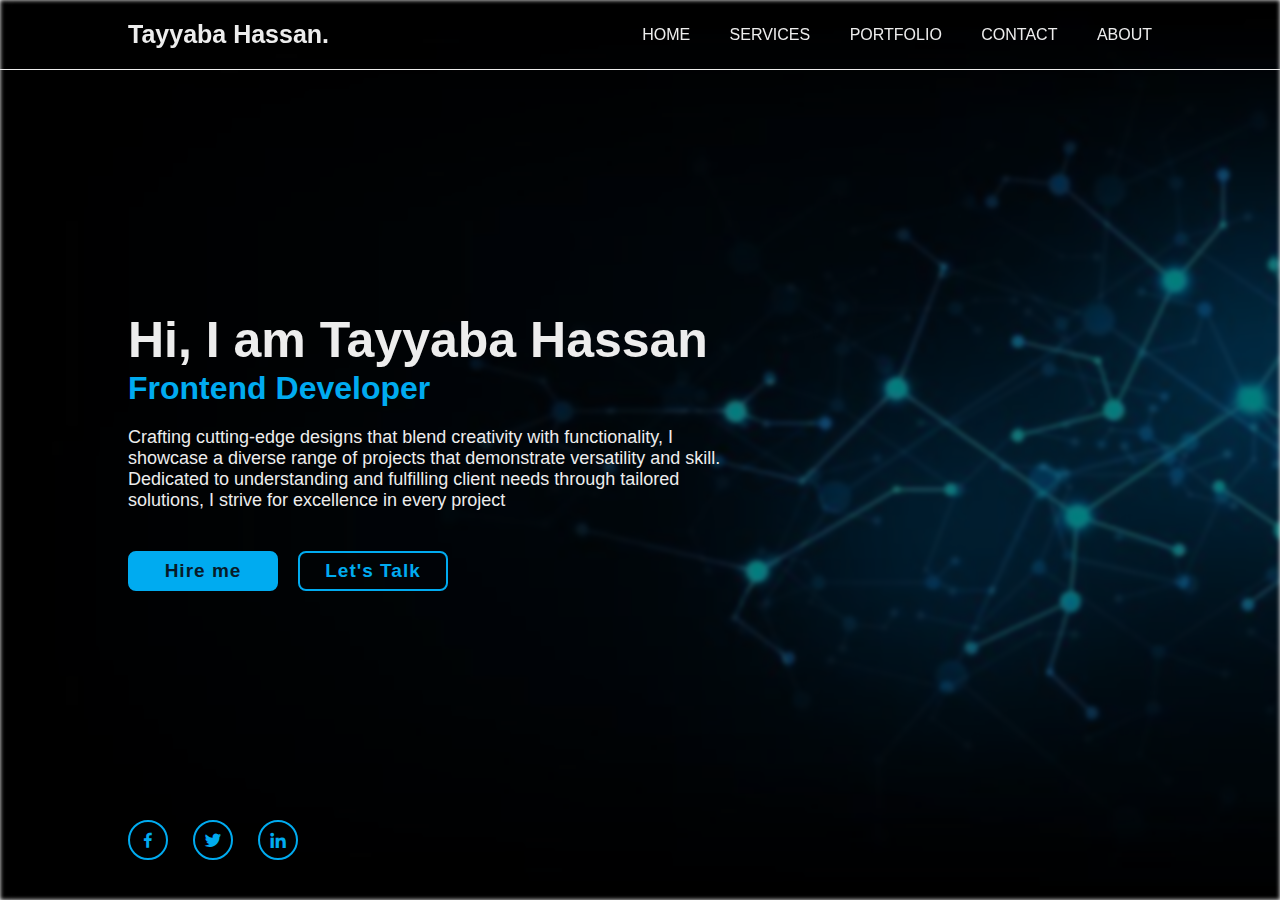
<file: index.html>
<!DOCTYPE html>
<html lang="en">

<head>
    <meta charset="UTF-8">
    <meta http-equiv="X-UA-Compatible" content="IE=edge">
    <meta name="viewport" content="width=device-width, initial-scale=1.0">
    <title>Personal Portfolio Website HTML CSS only | codehal</title>
    <link rel="stylesheet" href="style.css">
    <link href='https://unpkg.com/boxicons@2.1.4/css/boxicons.min.css' rel='stylesheet'>
</head>

<body>
    <header class="header">
        <a href="#" class="logo">Tayyaba Hassan.</a>

        <nav class="navbar">
            <a href="home.html" class="active">HOME</a>
            <a href="Services.html">SERVICES</a>
            
            <a href="portfolio.html">PORTFOLIO</a>
            <a href="contact.html">CONTACT</a>
            <a href="about.html">ABOUT</a>
        </nav>
    </header>


    <section  class="home">
        <div class="home-content">
            <h1>Hi, I am Tayyaba Hassan</h1>
            <h3>Frontend Developer</h3>
            <p>Crafting cutting-edge designs that blend creativity with 
                functionality, I showcase a diverse range of projects that
                 demonstrate versatility and skill. Dedicated to understanding 
                 and fulfilling client needs through tailored solutions, 
                 I strive for excellence 
                in every project</p>
        
        <div class="btn-box">
            <a href="contact.html">Hire me</a>
            <a href="contact.html">Let's Talk</a>
        </div>
        </div>

        <div class="home-sci">
            <a href=""><i class='bx bxl-facebook'></i></a>
            <a href=""><i class='bx bxl-twitter' ></i></a>
            <a href=""><i class='bx bxl-linkedin' ></i></a>
        </div>



    </section>


</body>

</html>
</file>
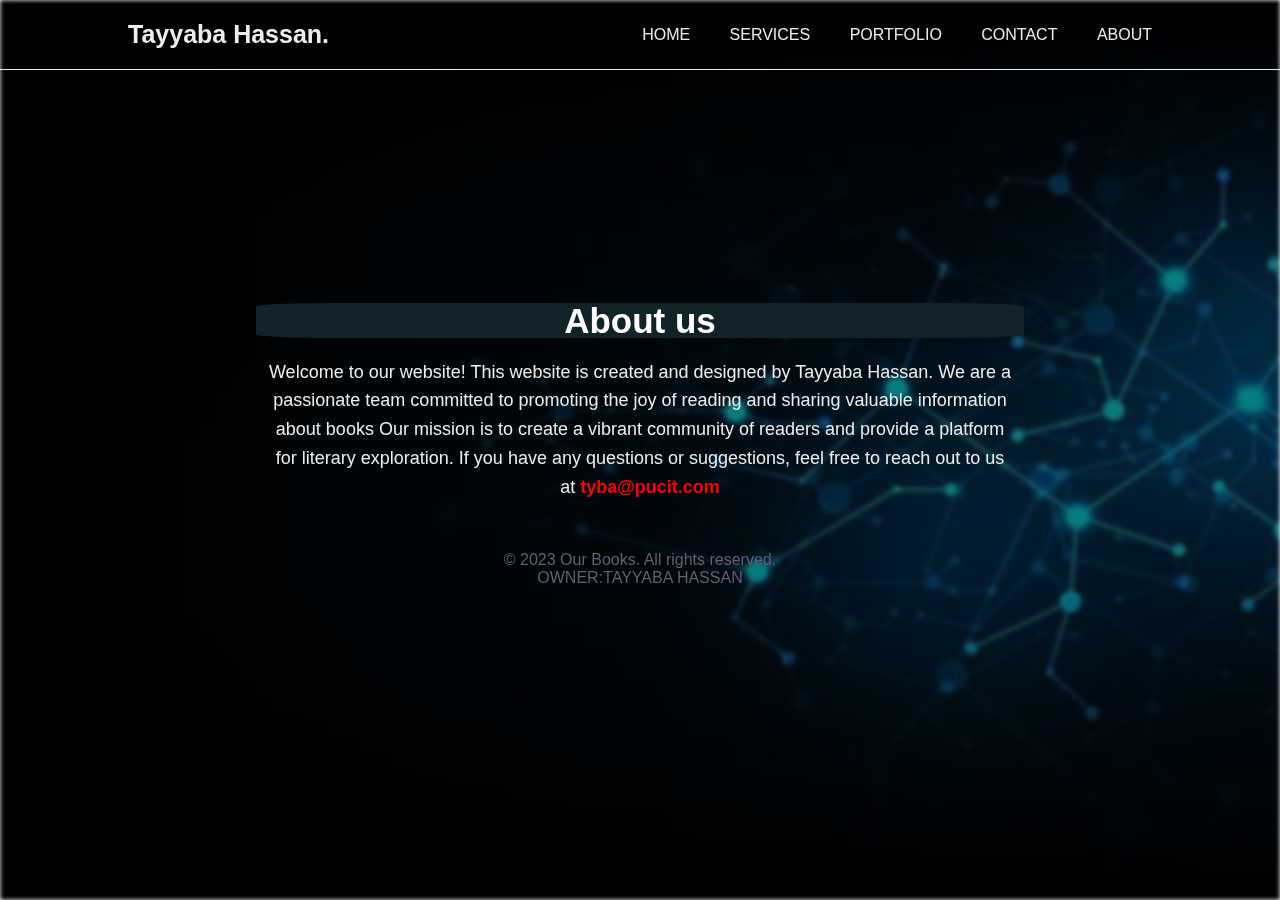
<file: about.html>
<!DOCTYPE html>
<html lang="en">

<head>
    <meta charset="UTF-8">
    <meta http-equiv="X-UA-Compatible" content="IE=edge">
    <meta name="viewport" content="width=device-width, initial-scale=1.0">
    <title>Personal Portfolio Website HTML CSS only | codehal</title>
    <link rel="stylesheet" href="style.css">
    <link href='https://unpkg.com/boxicons@2.1.4/css/boxicons.min.css' rel='stylesheet'>
</head>
<body>
    
    <header class="header">
        <a href="#" class="logo">Tayyaba Hassan.</a>

        <nav class="navbar">
            <a href="home.html" class="active">HOME</a>
            <a href="Services.html">SERVICES</a>
            <a href="portfolio.html">PORTFOLIO</a>
            <a href="contact.html">CONTACT</a>
            <a href="about.html">ABOUT</a>
        </nav>
    </header>
      


      <section class="about">
        <div class="about-content">
        <h1>About us</h1>


    <p>  Welcome to our website! This website is created and designed by Tayyaba Hassan. We are a passionate team committed to promoting the joy of reading and sharing
        valuable information about books
    Our mission is to create a vibrant community of readers and provide a platform for literary exploration. If
    you have any questions or suggestions, feel free to reach out to us at <span class="email">tyba@pucit.com</span>
    </p>
    <footer>
        &copy; 2023 Our Books. All rights reserved.<br>
        OWNER:TAYYABA HASSAN
        </footer>
    </div>
    </section>
    </body>
    </html>
</file>
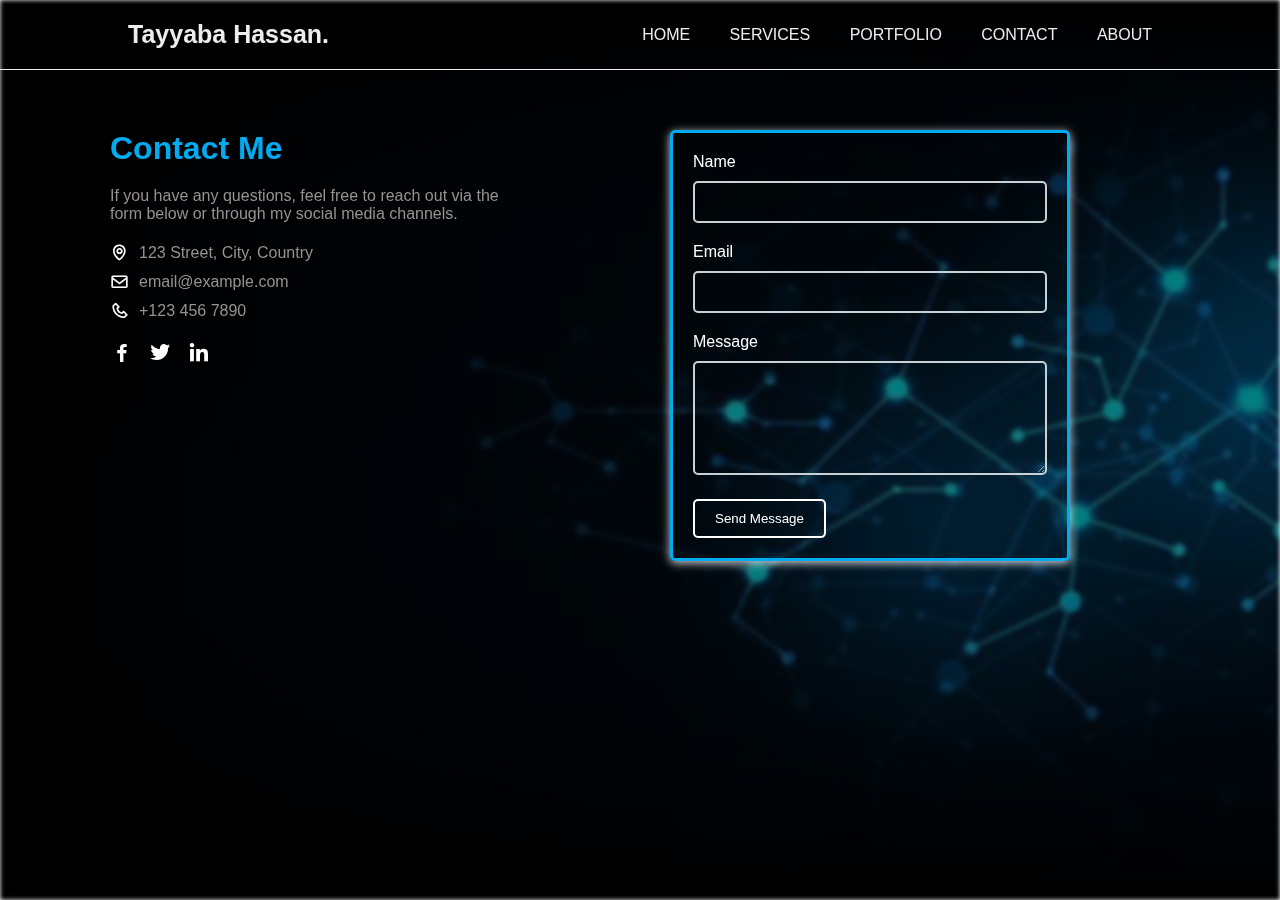
<file: contact.html>
<!DOCTYPE html>
<html lang="en">

<head>
    <meta charset="UTF-8">
    <meta http-equiv="X-UA-Compatible" content="IE=edge">
    <meta name="viewport" content="width=device-width, initial-scale=1.0">
    <title>Contact | Tayyaba Hassan</title>
    <link rel="stylesheet" href="style.css">
    <link href='https://unpkg.com/boxicons@2.1.4/css/boxicons.min.css' rel='stylesheet'> <!-- Ensure this path is correct -->
</head>
<style>

    /* Contact Section */
.contact {
    padding: 20px 0;
    position:fixed;
}

.container {
    display: flex;
    flex-wrap: wrap;
    justify-content: space-between;
    max-width: 1300px;
    margin: 60px;
    padding:  30px;
    position: fixed;
}

.contact-info, .contact-form {
    flex: 1;
    min-width: 300px;
    padding: 20px;
    margin-right: 100px;
}

.contact-info h2 {
    margin-bottom: 20px;
    font-size: 2rem;
    color: #00abf0; /* Match with your theme color */
}

.contact-info p {
    margin-bottom: 20px;
    color: #989191; /* Match with your theme color */
}

.info-list {
    list-style: none;
    margin-bottom: 20px;
    color: #989191 /* Match with your theme color */
}

.info-list li {
    margin-bottom: 10px;
    display: flex;
    align-items: center;
}

.info-list li i {
    margin-right: 10px;
    font-size: 1.2rem;
    color: #fff; /* Match with your theme color */
}

.social-icons a {
    display: inline-block;
    margin-right: 10px;
    font-size: 1.5rem;
    color:#fff; /* Match with your theme color */
}

.social-icons a:hover {
    color: #555;
}

.contact-form form {
    background: transparent;
    padding: 20px;
    border-radius: 5px;
    border:3px solid #00abf0;
    box-shadow: 0 2px 10px rgba(249, 251, 252, 0.851);
    margin-left: 10px;
}

.contact-form .form-group {
    margin-bottom: 20px;
}

.contact-form label {
    background: transparent;
    display: block;
    margin-bottom: 10px;
    color:#fff; /* Match with your theme color */
}

.contact-form input, .contact-form textarea {
    width: 100%;
    padding: 10px;
    border: 2px solid #c9d1d5;
    border-radius: 5px;
    font-size: 1rem;
    color:#fff; /* Match with your theme color */
    background: transparent; /* Slightly transparent white background */
}

.contact-form button.btn {
    display: inline-block;
    background: transparent; /* Match with your theme color */
    color: #fff;
    padding: 10px 20px;
    border: 2px solid #fff;
    border-radius: 5px;
    cursor: pointer;
}

.contact-form button.btn:hover {
    background: #555;
}


</style>
<body>
    <header class="header">
        <a href="#" class="logo">Tayyaba Hassan.</a>

        <nav class="navbar">
            <a href="home.html" class="active">HOME</a>
            <a href="Services.html">SERVICES</a>
            <a href="portfolio.html">PORTFOLIO</a>
            <a href="contact.html">CONTACT</a>
            <a href="about.html">ABOUT</a>
        </nav>
    </header>

    <section class="contact">
        <div class="container">
            <div class="contact-info">
                <h2>Contact Me</h2>
                <p>If you have any questions, feel free to reach out via the form below or through my social media channels.</p>
                <ul class="info-list">
                    <li><i class='bx bx-map'></i> 123 Street, City, Country</li>
                    <li><i class='bx bx-envelope'></i> email@example.com</li>
                    <li><i class='bx bx-phone'></i> +123 456 7890</li>
                </ul>
                <div class="social-icons">
                    <a href="#"><i class='bx bxl-facebook'></i></a>
                    <a href="#"><i class='bx bxl-twitter'></i></a>
                    <a href="#"><i class='bx bxl-linkedin'></i></a>
                </div>
            </div>

            <div class="contact-form">
                <form action="submit_form.php" method="post">
                    <div class="form-group">
                        <label for="name">Name</label>
                        <input type="text" id="name" name="name" required>
                    </div>
                    <div class="form-group">
                        <label for="email">Email</label>
                        <input type="email" id="email" name="email" required>
                    </div>
                    <div class="form-group">
                        <label for="message">Message</label>
                        <textarea id="message" name="message" rows="5" required></textarea>
                    </div>
                    <button type="submit" class="btn">Send Message</button>
                </form>
            </div>
        </div>
    </section>

</body>

</html>
</file>
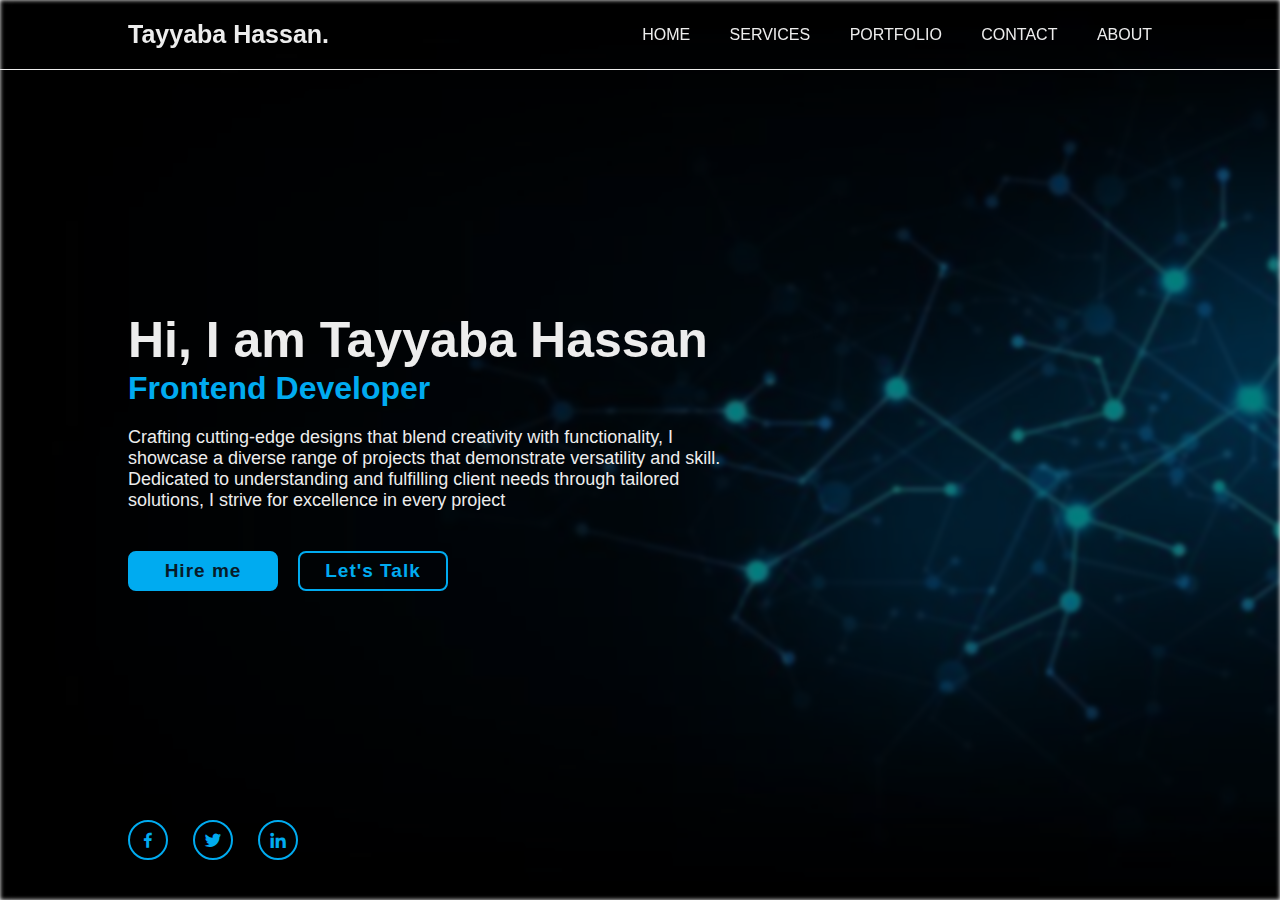
<file: home.html>
<!DOCTYPE html>
<html lang="en">

<head>
    <meta charset="UTF-8">
    <meta http-equiv="X-UA-Compatible" content="IE=edge">
    <meta name="viewport" content="width=device-width, initial-scale=1.0">
    <title>Personal Portfolio Website HTML CSS only | codehal</title>
    <link rel="stylesheet" href="style.css">
    <link href='https://unpkg.com/boxicons@2.1.4/css/boxicons.min.css' rel='stylesheet'>
</head>

<body>
    <header class="header">
        <a href="#" class="logo">Tayyaba Hassan.</a>

        <nav class="navbar">
            <a href="home.html" class="active">HOME</a>
            <a href="Services.html">SERVICES</a>
            <a href="portfolio.html">PORTFOLIO</a>
            <a href="contact.html">CONTACT</a>
            <a href="about.html">ABOUT</a>
        </nav>
    </header>


    <section  class="home">
        <div class="home-content">
            <h1>Hi, I am Tayyaba Hassan</h1>
            <h3>Frontend Developer</h3>
            <p>Crafting cutting-edge designs that blend creativity with 
                functionality, I showcase a diverse range of projects that
                 demonstrate versatility and skill. Dedicated to understanding 
                 and fulfilling client needs through tailored solutions, 
                 I strive for excellence 
                in every project</p>
        
        <div class="btn-box">
            <a href="#">Hire me</a>
            <a href="#">Let's Talk</a>
        </div>
        </div>

        <div class="home-sci">
            <a href=""><i class='bx bxl-facebook'></i></a>
            <a href=""><i class='bx bxl-twitter' ></i></a>
            <a href=""><i class='bx bxl-linkedin' ></i></a>
        </div>
        



    </section>


</body>

</html>
</file>
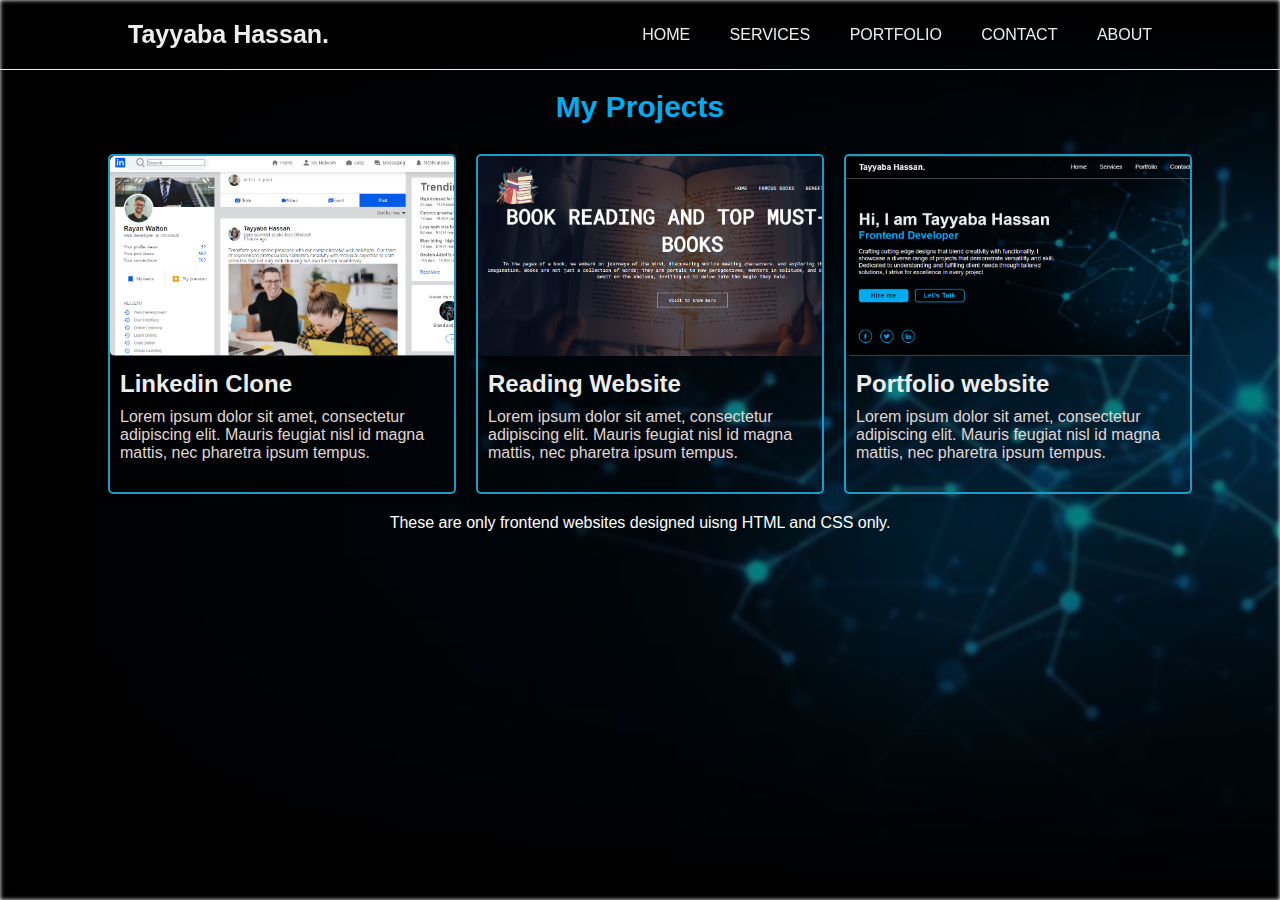
<file: portfolio.html>
<!DOCTYPE html>
<html lang="en">

<head>
    <meta name="viewport" content="width=device-width, initial-scale=1.0">
    <title>Personal Portfolio | Tayyaba Hassan</title>
    <link rel="stylesheet" href="style.css">
    <link href='https://unpkg.com/boxicons@2.1.4/css/boxicons.min.css' rel='stylesheet'>
</head>

<body>
    <header class="header">
        <a href="#" class="logo">Tayyaba Hassan.</a>
        <nav class="navbar">
          <a href="home.html" class="active">HOME</a>
          <a href="Services.html">SERVICES</a>
          <a href="portfolio.html">PORTFOLIO</a>
          <a href="contact.html">CONTACT</a>
          <a href="about.html">ABOUT</a>
        </nav>
    </header>

    <style>

      /* Portfolio Section */
.portfolio {
    margin-top: 50px;
    padding: 40px 0;
    background: transparent;
    /* Adjust to match your theme */
    position: relative;
}

.container {
    max-width: 1200px;
    display: flex;
    margin: auto;
    flex-wrap: wrap;
    padding: 0 20px;
    display: flex;
    justify-content: center;
}

.portfolio-item {
    width: 30%;
    border: 2px solid #1b9bc6;
    background: transparent;
    /* Adjust to match your theme */
    border-radius: 5px;
    overflow: hidden;
    box-shadow: 0 0 10px rgba(0, 0, 0, 0.1);
    transition: transform 0.3s ease;
    margin-bottom: 0px;
    margin-left: 20px;
    
}

.portfolio-item:hover {
    transform: translateY(-15px);
}

.portfolio-img {
    width: 100%;
}

.portfolio-img img {
    height: auto;
    border-top-left-radius: 5px;
    border-bottom-left-radius: 5px;
    max-height: 200px;
    object-fit: cover;
}
.portfolio h1{
  text-align: center;
  margin-bottom: 30px;
  font-size: 30px;
  color: #00abf0;
}

.portfolio-content {
    width: 100%;
    padding: 10px;
}

.portfolio-content h2 {
    font-size: 1.5rem;
    margin-bottom: 10px;
}

.portfolio-content p {
    color: #e2d5d5;
    margin-bottom: 20px;
}
.portfolio .com p{
  text-align: center;
  margin-top: 20px;
  color: #ffffff;
}


    </style>

    <section class="portfolio">
      <h1>My Projects</h1>
        <div class="container">
            <div class="portfolio-item">
                <div class="portfolio-img">
                    <img src="s4.png" alt="Project 1">
                </div>
                <div class="portfolio-content">
                    <h2>Linkedin Clone</h2>
                    <p>Lorem ipsum dolor sit amet, consectetur adipiscing elit. Mauris feugiat nisl id magna mattis, nec
                        pharetra ipsum tempus.</p>
                   
                </div>
            </div>
            <div class="portfolio-item">
                <div class="portfolio-img">
                    <img src="s3.png" alt="Project 2">
                </div>
                <div class="portfolio-content">
                    <h2>Reading Website</h2>
                    <p>Lorem ipsum dolor sit amet, consectetur adipiscing elit. Mauris feugiat nisl id magna mattis, nec
                        pharetra ipsum tempus.</p>
                  
                </div>
            </div>
            <div class="portfolio-item">
                <div class="portfolio-img">
                    <img src="s1.png" alt="Project 3">
                </div>
                <div class="portfolio-content">
                    <h2>Portfolio website</h2>
                    <p>Lorem ipsum dolor sit amet, consectetur adipiscing elit. Mauris feugiat nisl id magna mattis, nec
                        pharetra ipsum tempus.</p>
                   
                </div>
            </div>
        </div>
        <div class="com">
          <p>These are only frontend websites designed uisng HTML and CSS only.</p>
        </div>
    </section>
</body>

</html>
</file>
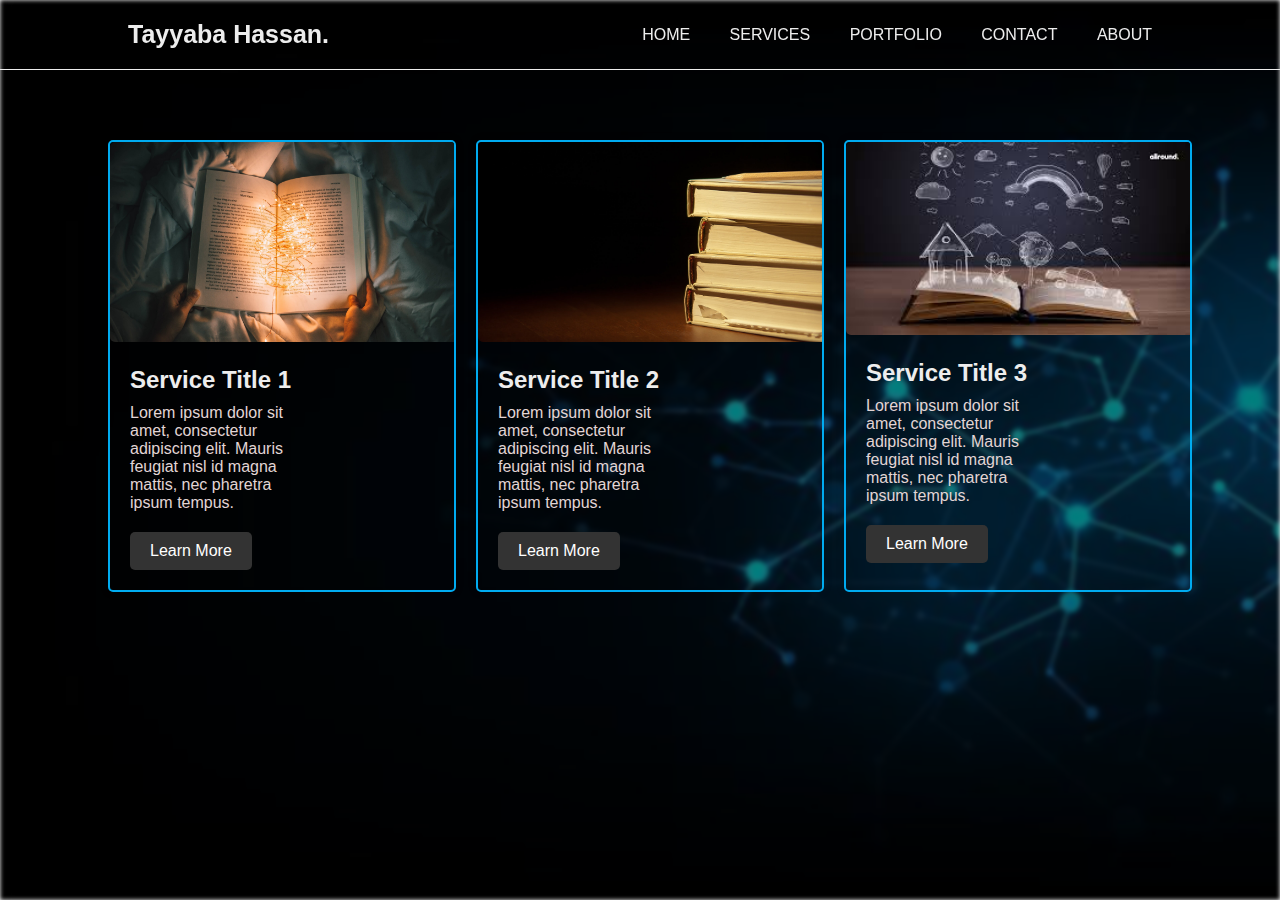
<file: Services.html>
<!DOCTYPE html>
<html lang="en">

<head>
    <meta charset="UTF-8">
    <meta http-equiv="X-UA-Compatible" content="IE=edge">
    <meta name="viewport" content="width=device-width, initial-scale=1.0">
    <title>Personal Portfolio Website HTML CSS only | codehal</title>
    <link rel="stylesheet" href="style.css">
    <link href='https://unpkg.com/boxicons@2.1.4/css/boxicons.min.css' rel='stylesheet'>
</head>

<body style="overflow: hidden;">
    <header class="header">
        <a href="#" class="logo">Tayyaba Hassan.</a>

        <nav class="navbar">
            <a href="home.html" class="active">HOME</a>
            <a href="Services.html">SERVICES</a>
            <a href="portfolio.html">PORTFOLIO</a>
            <a href="contact.html">CONTACT</a>
            <a href="about.html">ABOUT</a>
        </nav>
    </header>

    <style>
        /* Service Section */
        .services {
            margin-top: 90px;
            padding: 50px 0;
            background: transparent;
            /* Adjust to match your theme */
            position: relative;
        }

        .container {
            max-width: 1200px;
            margin: auto;
            flex-wrap: wrap;
            padding: 0 20px;
            display: flex;
            justify-content: center;
        }

        .service-item {
            width: 30%;
            border: 2px solid #00abf0;
            background: transparent;
            /* Adjust to match your theme */
            border-radius: 5px;
            overflow: hidden;
            box-shadow: 0 0 10px rgba(0, 0, 0, 0.1);
            transition: transform 0.3s ease;
            margin-bottom: 30px;
            margin-left: 20px;
        }

        .service-item:hover {
            transform: translateY(-5px);
        }

        .service-img {
            width: 100%;
        }

        .service-img img {
            width: 100%;
            height: auto;
            border-top-left-radius: 5px;
            border-bottom-left-radius: 5px;
            max-height: 200px;
            object-fit: cover;
        }

        .service-content {
            width: 60%;
            padding: 20px;
        }

        .service-content h2 {
            font-size: 1.5rem;
            margin-bottom: 10px;
        }

        .service-content p {
            color: #e2d5d5;
            margin-bottom: 20px;
        }

        .btn {
            display: inline-block;
            background-color: #333;
            /* Adjust to match your theme */
            color: #fff;
            padding:  10px 20px;
            text-decoration: none;
            border: #00abf0;
            border-radius: 5px;
            transition: background-color 0.3s ease;
        }

        .btn:hover {
            background-color: #555;
        }
    </style>
    <section class="services">
        <div class="container">
            <div class="service-item">
                <div class="service-img">
                    <img src="g.jpg" alt="Service 1">
                </div>
                <div class="service-content">
                    <h2>Service Title 1</h2>
                    <p>Lorem ipsum dolor sit amet, consectetur adipiscing elit. Mauris feugiat nisl id magna mattis, nec
                        pharetra ipsum tempus.</p>
                    <a href="#" class="btn">Learn More</a>
                </div>
            </div>
            <div class="service-item">
                <div class="service-img">
                    <img src="a1.jpg" alt="Service 2">
                </div>
                <div class="service-content">
                    <h2>Service Title 2</h2>
                    <p>Lorem ipsum dolor sit amet, consectetur adipiscing elit. Mauris feugiat nisl id magna mattis, nec
                        pharetra ipsum tempus.</p>
                    <a href="#" class="btn">Learn More</a>
                </div>
            </div>
            <div class="service-item">
                <div class="service-img">
                    <img src="e.jpeg" alt="Service 3">
                </div>
                <div class="service-content">
                    <h2>Service Title 3</h2>
                    <p>Lorem ipsum dolor sit amet, consectetur adipiscing elit. Mauris feugiat nisl id magna mattis, nec
                        pharetra ipsum tempus.</p>
                    <a href="#" class="btn">Learn More</a>
                </div>
            </div>
        </div>
    </section>
</body>

</html>
</file>
<file: style.css>
* {
        margin: 0;
        padding: 0;
        box-sizing: border-box;
        font-family: 'Poppins', sans-serif;

    }
    body{
        color: #ededed;
    }
    body::before {
        content: "";
        position: absolute;
        top: 0;
        left: 0;
        width: 100%;
        height: 100%;
        background: linear-gradient(rgba(0, 0, 0, 0.5), rgba(0, 0, 0, 0.5)),
        url(5.jpeg) ;
        background-size: cover;
        background-attachment: fixed;
        filter: blur(2px); 
        z-index: -1; 
        color:#ededed;
    }
    
    .header {
        position:fixed;
        top: 0;
        left: 0;
        width: 100%;
        padding: 20px 10%;
        background: transparent;
        display: flex;
        justify-content: space-between;
        align-items: center;
        z-index: 100;
        border-bottom: 1px solid #ededed; /* Horizontal line below header */
    }
    
    .logo {
        font-size: 25px;
        color: #ededed;
        text-decoration: none;
        font-weight: 600;
    }
    
    .navbar a {
        position: relative;
        font-size: 16px;
        color: #ededed;
        text-decoration: none;
        font-weight: 500;
        margin-left: 35px;
        transition: color 0.2s;
        font-family: 'Poppins', sans-serif;
    }
    
    .navbar a::before {
        content: "";
        position: absolute;
        width: 0;
        height: 2px;
        bottom: -5px; /* Position of the underline */
        left: 0;
        background-color: #00abf0;
        visibility: visible;
        transition: all 0.3s ease-in-out;
    }
    
    .navbar a:hover::before {
        width: 100%;
    }
    
   

    .home{
        height: 100vh;
        display: flex;
        align-items: center;
        padding: 0 10%;
    }
    .home-content{
        max-width: 600px;
    }
    .home-content h1{
        font-size: 50px;
        font-weight: 700;
        line-height: 1.2;
    }
    .home-content h3{
        font-size: 32px;
        font-weight: 700;
        color: #00abf0;
    }
    .home-content p{
        font-size: 18px;
        margin: 20px 0 40px;
    }
    .home-content .btn-box{
        display: flex;
        justify-content: space-between;
        width: 320px;
        height: 40px;
        
    }
    .btn-box a{
        position: relative;
        display: inline-flex;
        justify-content: center;
        align-items: center;
        width: 150px;
        height: 100%;
        background: #00abf0;
        border: 2px solid #00abf0;
        border-radius: 8px;
        font-size: 19px;
        color: #081b29;
        text-decoration: none;
        font-weight: 600;
        letter-spacing: 1px;
        z-index: 1;
        overflow: hidden;
        transition: .5s;
    }
    .btn-box a:hover{
        color: #00abf0;

    }
    .btn-box a:nth-child(2){
        background: transparent;
        color: #00abf0;
    }
    .btn-box a:nth-child(2):hover{
        color: #081b29;
    }

    .btn-box a:nth-child(2)::before{
        background:#00abf0;
    }
    .btn-box a::before{
        content:'';
        position: absolute;
        top: 0;
        left: 0;
        width: 0%;
        height: 100%;
        background:black;
        z-index: -1;
        transition: .5s;
    }

    .btn-box a:hover::before{
        width: 100%;
    }

    .home-sci{
        position: absolute;
        bottom: 40px;
        width: 170px;
        background:transparent;
        display: flex;
        justify-content: space-between;

    }
    .home-sci a{
        position: relative;
        display: inline-flex;
        justify-content: center;
        align-items: center;
        width: 40px;
        height: 40px;
        background: transparent;
        border: 2px solid #00abf0;
        border-radius: 50%;
        font-size: 20px;
        color: #00abf0;
        text-decoration:none ;
        z-index: 1;
        overflow: hidden;
    }
    .home-sci a::before{
       
        position: absolute;
        top: 0;
        left: 0;
        width: 0;
        height: 100%;
        background: rgb(230, 224, 224);
        z-index: -1;
        transition: .5s;
        color: aqua;
    }
    .home-sci a:hover::before{
        width: 100%;
    }


    /*--------------------------------------------------About_page-------------------------------*/


    .vl-left {
        border-left: 1px solid #e5ecee; 
        height: 550px; 
        position: absolute;
        left: 95%; 
        top: 50px; 
    }
    
    .vl-right {
        border-right: 1px solid #e5ecee; 
        height: 550px; 
        position: absolute;
        right: 95%; /* Positioning from the right */
        top: 50px; /* Positioning from the top */
    }
    .about{
        position: fixed;
        height: 100vh;
        display: flex;
        text-align: center;
        align-items: center;
        padding: 0 20%; 
    }
    .about-content h1{
        color:#fff;
        font-size: 35px;
        font-weight: 700;
        line-height: 1.0;;
       border-radius: 10%;
        background-color:#122229;
    }
    .about-content p {
        line-height: 1.6;
        font-size: 18px;
        margin: 20px 10px 40px;

    }
    .about-content .email{
        color:red;
        font-weight: bold;
    }
    .about-content footer {
        margin-top: 10px;
        padding: 10px;
        border-radius:8%;
        background-color: transparent;
        color:#665e70;
        text-align: center;
    }
    
    /*-------------------------------CONTACT-------------------------------*/
</file>
